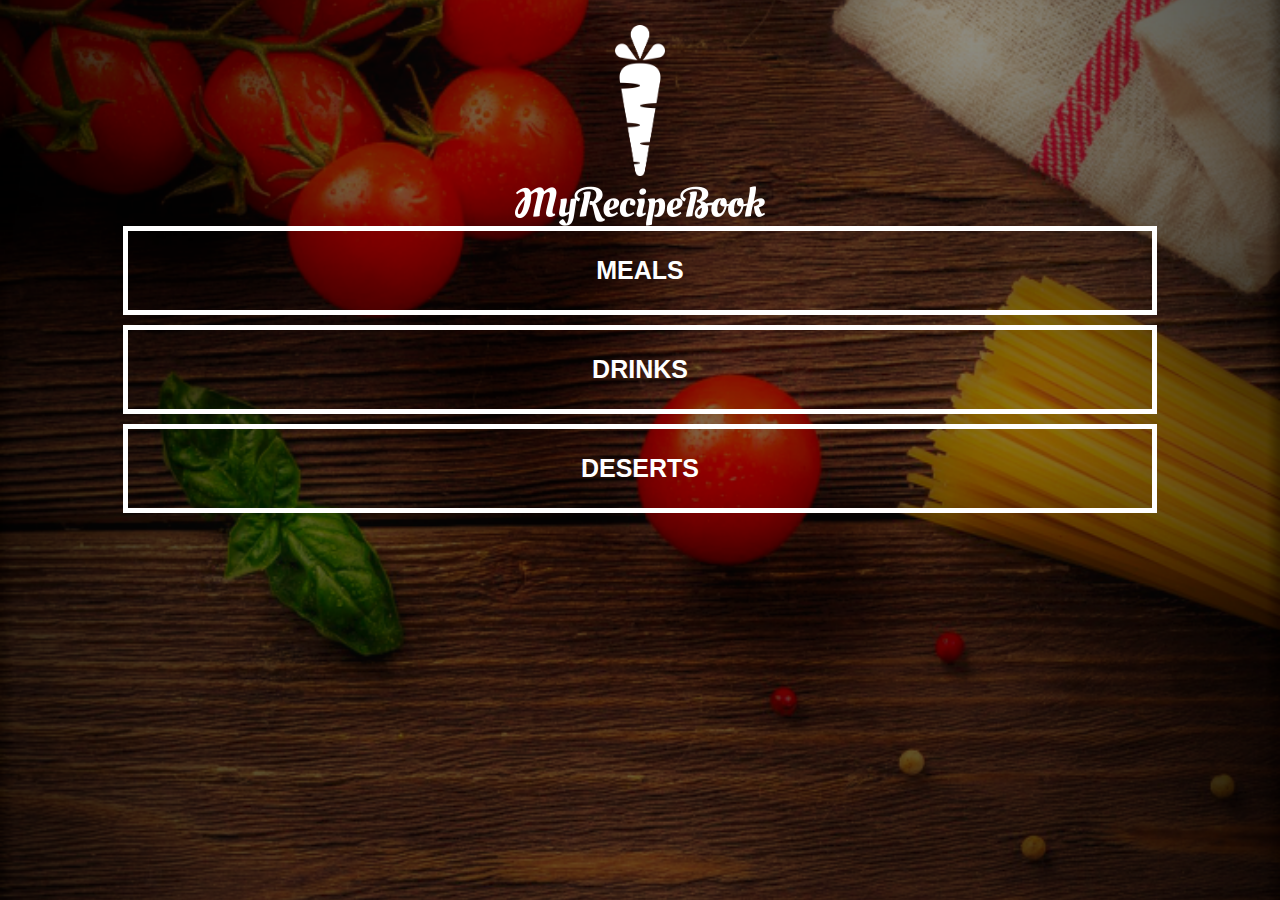
<file: index.html>
<!DOCTYPE html>
    <html>
        <head>
            <title>My Recipe Book</title>
            <link rel="stylesheet" href="style.css">
        </head>
        <body class="body-home">
                <div id="home">

                    <img src="images/logo-img.png" id="home-logo-img">
                    <img src="images/logo-text.png" id="home-logo-text">
                    <div class="home-menu">
                        <a href="meals.html" class="home-menu-item">
                            <p>Meals</p>
                        </a>
                        <a href="drinks.html" class="home-menu-item">
                            <p>Drinks</p>
                        </a>
                        <a href="deserts.html" class="home-menu-item">
                            <p>Deserts</p>
                        </a>
                    </div>
               
        </body>
    </html>
</file>
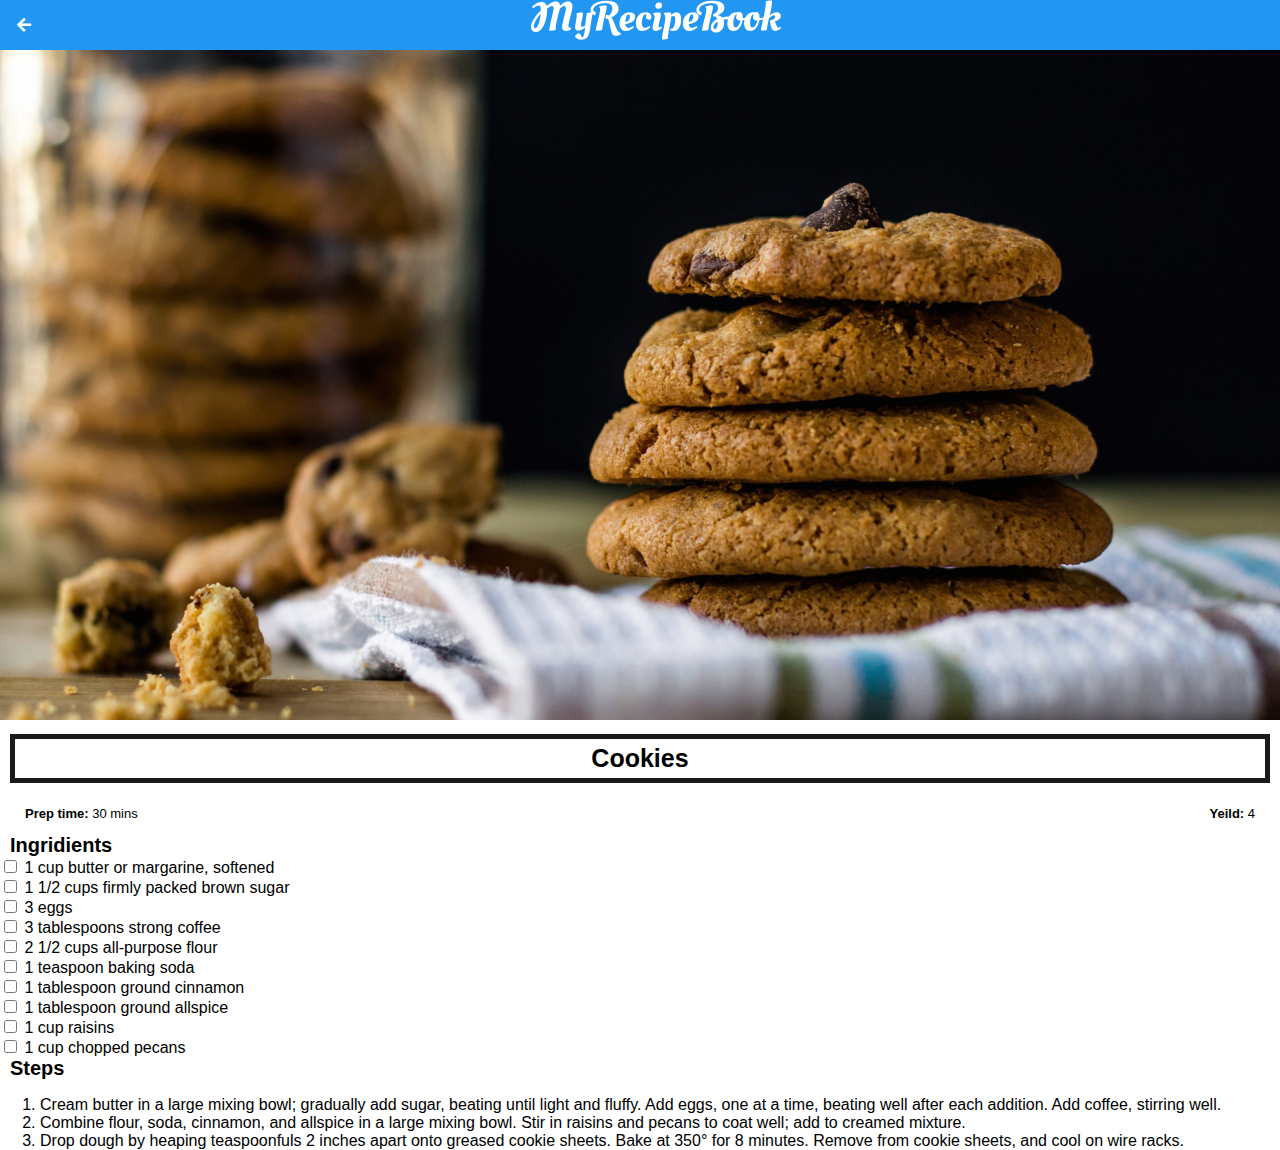
<file: cookies.html>
<!DOCTYPE html>
    <html>
        <head>
            <title>My Recipe Book| Meals|Grilled cheese</title>
            <link rel="stylesheet" href="style.css">
            <link rel="stylesheet" href="fontAwesome/css/all.css">
        </head>
        <body class="body-recieps">
                <div class="header">
                    <a href="meals.html">
                        <i class="fas fa-arrow-left"></i>

                        <img src="images/logo-text.png">
                    </a>
                </div>
                <div id="Recipe">
                    <div class="recipe-details">
                        <img src="images/cookies.png">

                        <h1>Cookies</h1>
                        <div class="recipe-details-info">
                            <p><b>Prep time:</b> 30 mins</p>
                            <p style="float:right"><b>Yeild:</b> 4 </p>
                        </div>
                        <div class="recipe-details-ingredients">
                            
                            <h2>Ingridients</h2>

                            <input id="check-01" type="checkbox">
                            <label for="check-01">1 cup butter or margarine, softened</label>
                            <br>
                            <input id="check-02" type="checkbox">
                            <label for="check-02">1 1/2 cups firmly packed brown sugar</label>
                            <br>
                            <input id="check-03" type="checkbox">
                            <label for="check-03">3 eggs</label>
                            <br>
                            <input id="check-04" type="checkbox">
                            <label for="check-04">3 tablespoons strong coffee</label>
                            <br>
                            <input id="check-05" type="checkbox">
                            <label for="check-05">2 1/2 cups all-purpose flour</label>
                            <br>
                            <input id="check-06" type="checkbox">
                            <label for="check-06">1 teaspoon baking soda</label>
                            <br>
                            <input id="check-07" type="checkbox">
                            <label for="check-07">1 tablespoon ground cinnamon</label>
                            <br>
                            <input id="check-08" type="checkbox">
                            <label for="check-08">1 tablespoon ground allspice</label>
                            <br>
                            <input id="check-09" type="checkbox">
                            <label for="check-09">1 cup raisins</label>
                            <br>
                            <input id="check-10" type="checkbox">
                            <label for="check-10">1 cup chopped pecans</label>
                            <br>

                        </div>

                        
                        <div class="recipe-details-ingredients">

                            <h2>Steps</h2>

                            <ol>
                                <li>Cream butter in a large mixing bowl; gradually add sugar, beating until light and fluffy. Add eggs, one at a time, beating well after each addition. Add coffee, stirring well.</li>
                                <li>Combine flour, soda, cinnamon, and allspice in a large mixing bowl. Stir in raisins and pecans to coat well; add to creamed mixture.</li>
                                <li>Drop dough by heaping teaspoonfuls 2 inches apart onto greased cookie sheets. Bake at 350° for 8 minutes. Remove from cookie sheets, and cool on wire racks.</li>
                            </ol>
                        </div>
                    </div>
                
                </div>
               
        </body>
    </html>
</file>
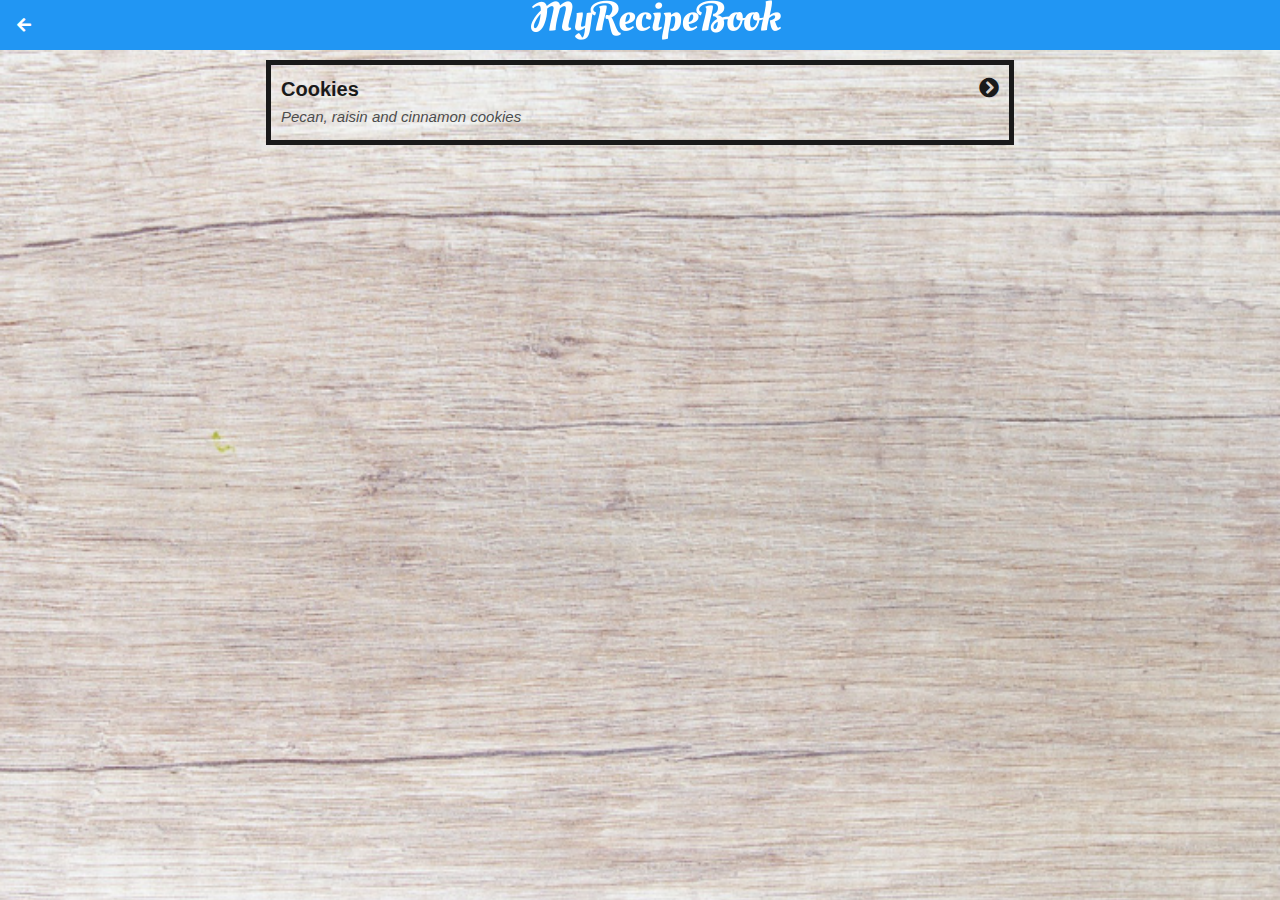
<file: deserts.html>
<!DOCTYPE html>
    <html>
        <head>
            <title>My Recipe Book| Meals</title>
            <link rel="stylesheet" href="style.css">
            <link rel="stylesheet" href="fontAwesome/css/all.css">
        </head>
        <body class="body-meals">
                <div class="header">
                    <a href="index.html">
                        <i class="fas fa-arrow-left"></i>

                        <img src="images/logo-text.png">
                    </a>
                </div>
                <div id="meals">
                    <div class="meals-list">

                        <a href="cookies.html">
                            <div class="meals-list-item">
                                <h1>Cookies<i class="fas fa-chevron-circle-right"></i></h1>

                                <p>Pecan, raisin and cinnamon cookies</p>
                            </div>
                        </a>
                    </div>
                
                </div>
               
        </body>
    </html>
</file>
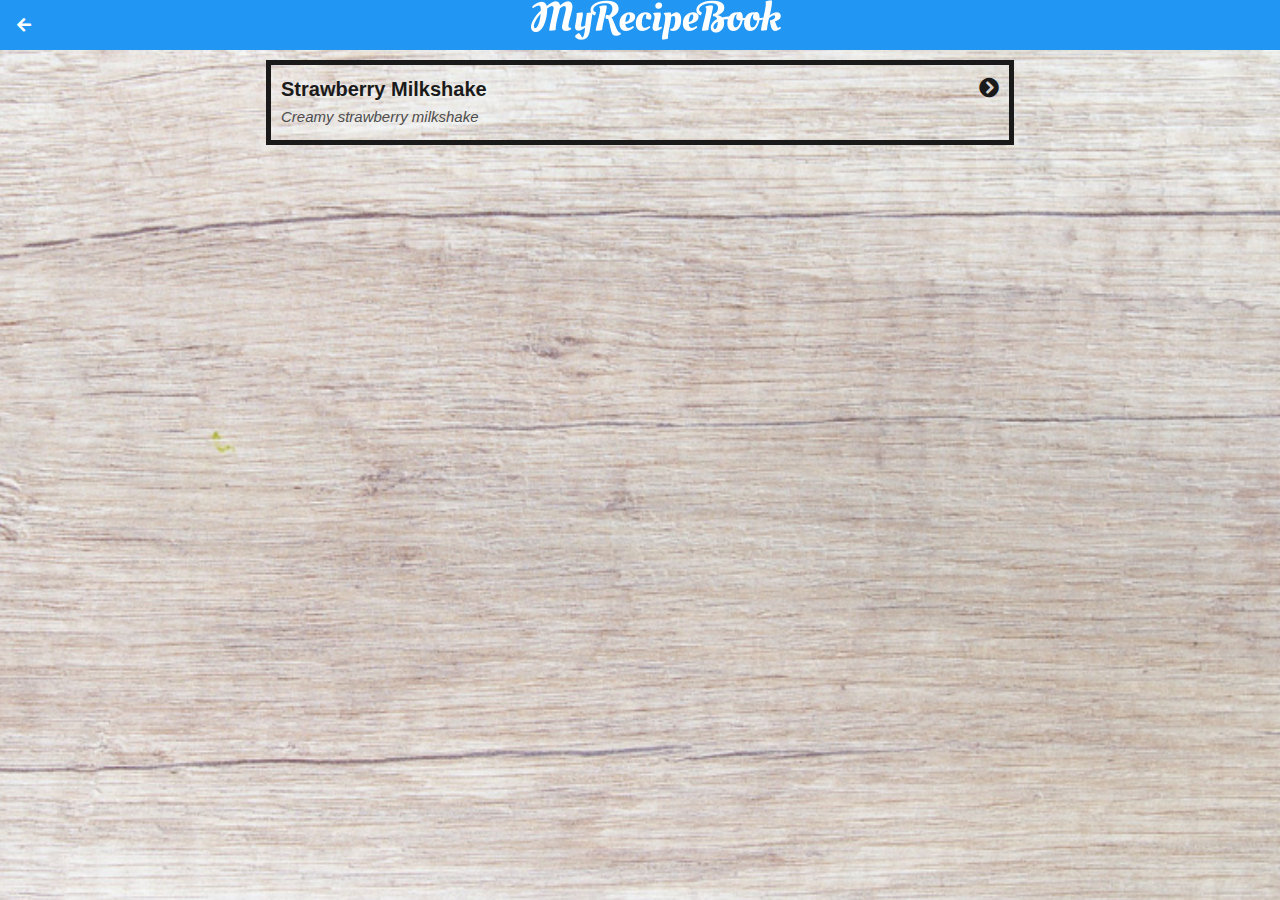
<file: drinks.html>
<!DOCTYPE html>
    <html>
        <head>
            <title>My Recipe Book| Meals</title>
            <link rel="stylesheet" href="style.css">
            <link rel="stylesheet" href="fontAwesome/css/all.css">
        </head>
        <body class="body-meals">
                <div class="header">
                    <a href="index.html">
                        <i class="fas fa-arrow-left"></i>

                        <img src="images/logo-text.png">
                    </a>
                </div>
                <div id="meals">
                    <div class="meals-list">

                        <a href="strawberrymilkshake.html">
                            <div class="meals-list-item">
                                <h1>Strawberry Milkshake<i class="fas fa-chevron-circle-right"></i></h1>

                                <p>Creamy strawberry milkshake</p>
                            </div>
                        </a>
                    </div>
                
                </div>
               
        </body>
    </html>
</file>
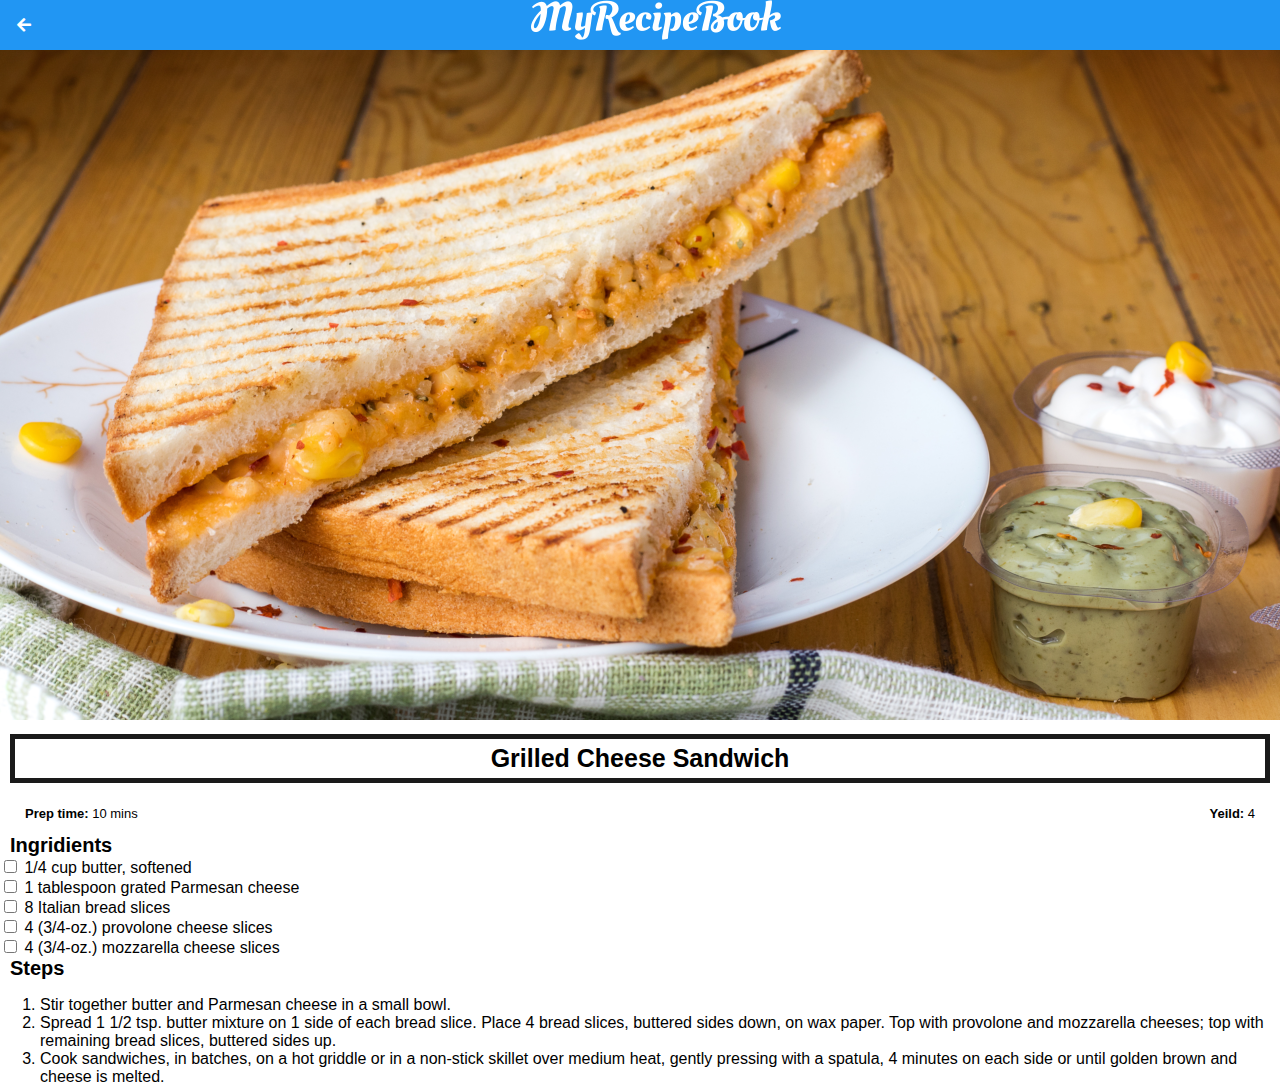
<file: grilledcheese.html>
<!DOCTYPE html>
    <html>
        <head>
            <title>My Recipe Book| Meals|Grilled cheese</title>
            <link rel="stylesheet" href="style.css">
            <link rel="stylesheet" href="fontAwesome/css/all.css">
        </head>
        <body class="body-recieps">
                <div class="header">
                    <a href="meals.html">
                        <i class="fas fa-arrow-left"></i>

                        <img src="images/logo-text.png">
                    </a>
                </div>
                <div id="Recipe">
                    <div class="recipe-details">
                        <img src="images/grilledCheese.png">

                        <h1>Grilled Cheese Sandwich</h1>
                        <div class="recipe-details-info">
                            <p><b>Prep time:</b> 10 mins</p>
                            <p style="float:right"><b>Yeild:</b> 4 </p>
                        </div>

                        <div class="recipe-details-ingredients">
                            
                            <h2>Ingridients</h2>

                            <input id="check-01" type="checkbox">
                            <label for="check-01">1/4 cup butter, softened</label>
                            <br>
                            <input id="check-02" type="checkbox">
                            <label for="check-02">1 tablespoon grated Parmesan cheese</label>
                            <br>
                            <input id="check-03" type="checkbox">
                            <label for="check-03">8 Italian bread slices</label>
                            <br>
                            <input id="check-04" type="checkbox">
                            <label for="check-04">4 (3/4-oz.) provolone cheese slices</label>
                            <br>
                            <input id="check-05" type="checkbox">
                            <label for="check-05">4 (3/4-oz.) mozzarella cheese slices</label>
                            <br>
                        </div>

                        
                        <div class="recipe-details-ingredients">

                            <h2>Steps</h2>

                            <ol>
                                <li>Stir together butter and Parmesan cheese in a small bowl.</li>
                                <li>Spread 1 1/2 tsp. butter mixture on 1 side of each bread slice. Place 4 bread slices, buttered sides down, on wax paper. Top with provolone and mozzarella cheeses; top with remaining bread slices, buttered sides up.</li>
                                <li>Cook sandwiches, in batches, on a hot griddle or in a non-stick skillet over medium heat, gently pressing with a spatula, 4 minutes on each side or until golden brown and cheese is melted.</li>
                            </ol>
                        </div>
                    </div>
                
                </div>
               
        </body>
    </html>
</file>
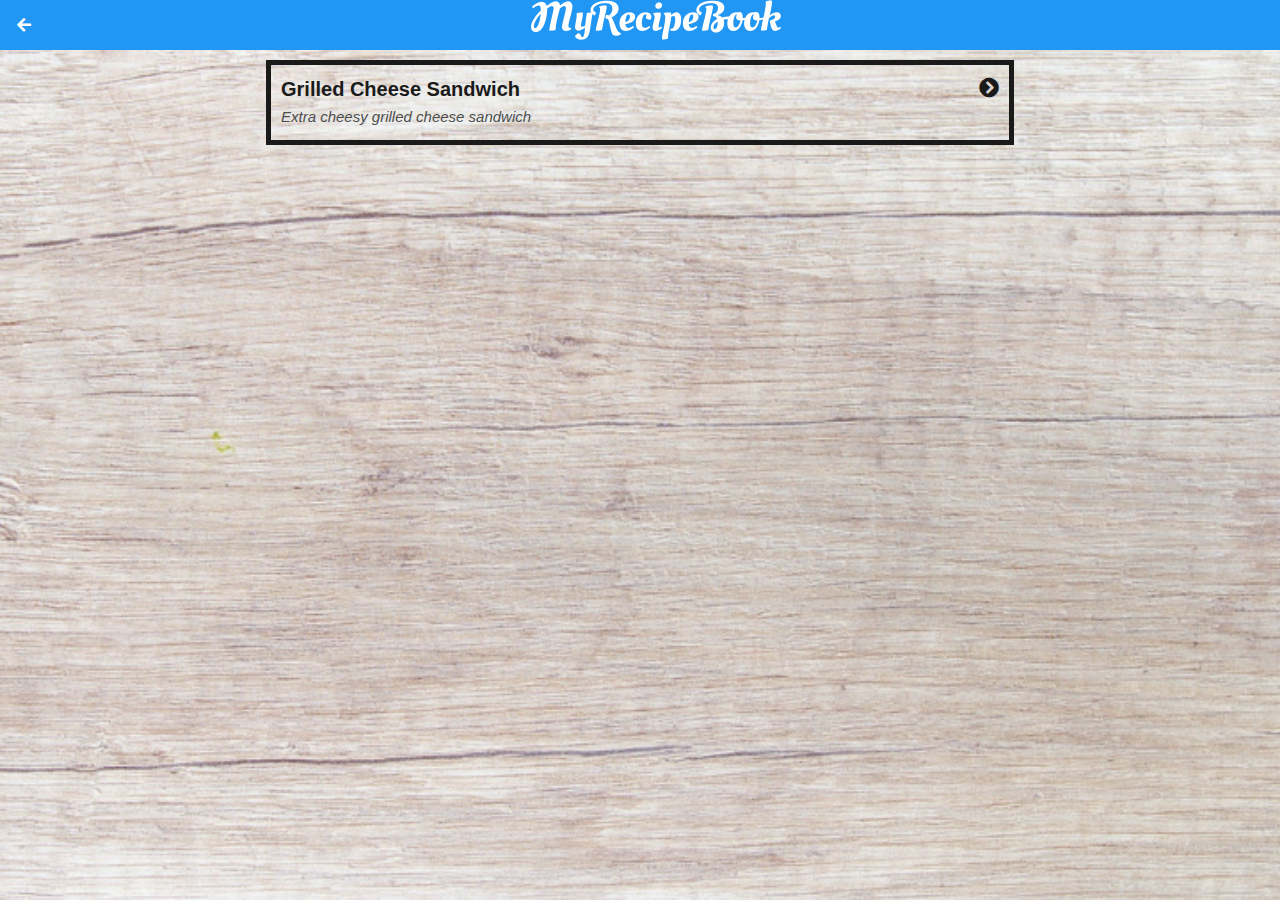
<file: meals.html>
<!DOCTYPE html>
    <html>
        <head>
            <title>My Recipe Book| Meals</title>
            <link rel="stylesheet" href="style.css">
            <link rel="stylesheet" href="fontAwesome/css/all.css">
        </head>
        <body class="body-meals">
                <div class="header">
                    <a href="index.html">
                        <i class="fas fa-arrow-left"></i>

                        <img src="images/logo-text.png">
                    </a>
                </div>
                <div id="meals">
                    <div class="meals-list">

                        <a href="grilledcheese.html">
                            <div class="meals-list-item">
                                <h1>Grilled Cheese Sandwich<i class="fas fa-chevron-circle-right"></i></h1>

                                <p>Extra cheesy grilled cheese sandwich</p>
                            </div>
                        </a>
                    </div>
                
                </div>
               
        </body>
    </html>
</file>
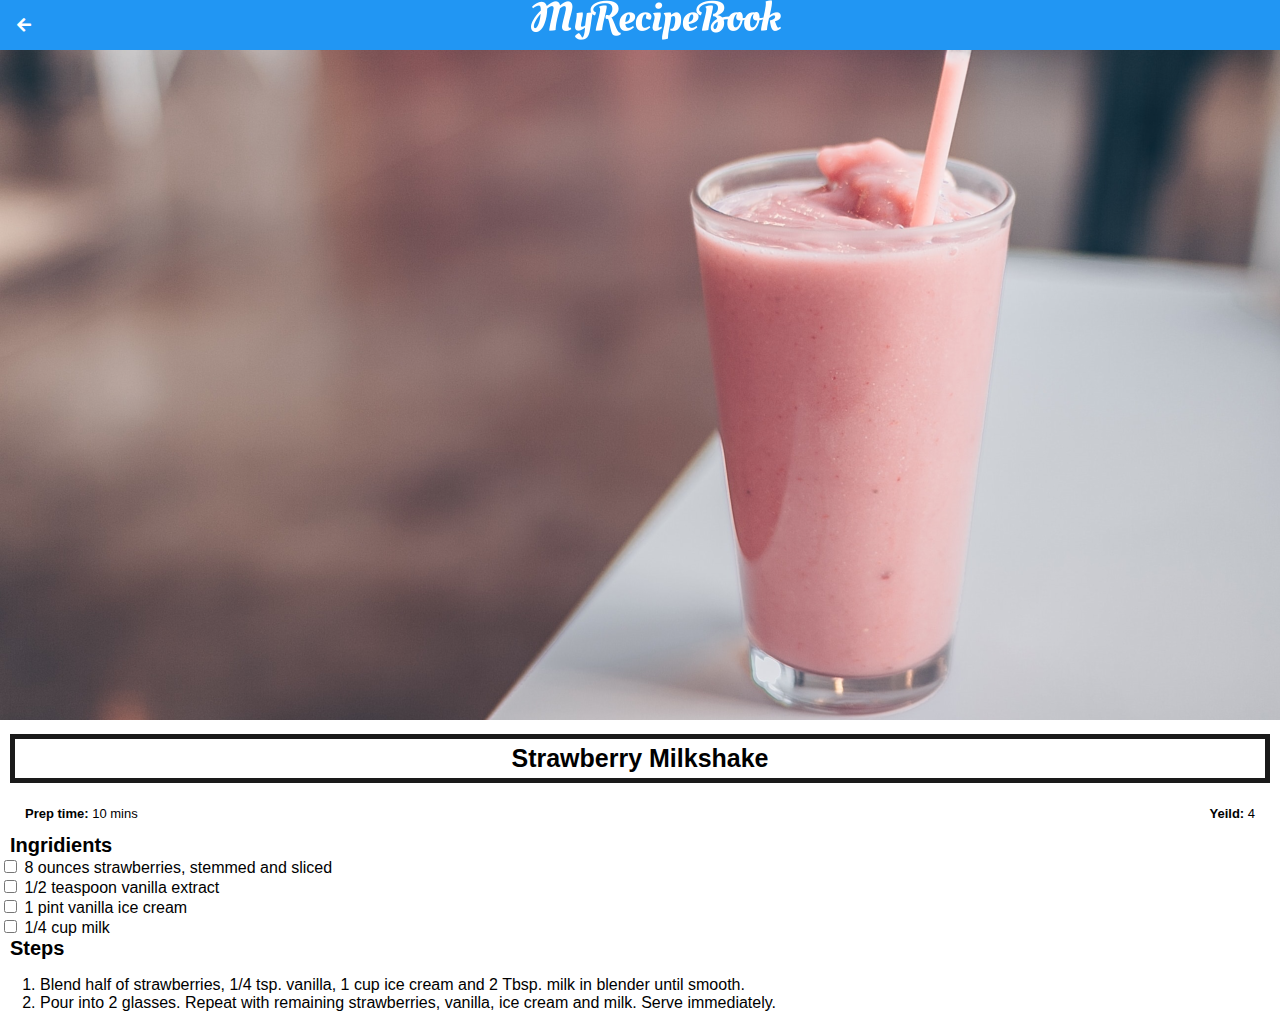
<file: strawberrymilkshake.html>
<!DOCTYPE html>
    <html>
        <head>
            <title>My Recipe Book| Meals|Grilled cheese</title>
            <link rel="stylesheet" href="style.css">
            <link rel="stylesheet" href="fontAwesome/css/all.css">
        </head>
        <body class="body-recieps">
                <div class="header">
                    <a href="meals.html">
                        <i class="fas fa-arrow-left"></i>

                        <img src="images/logo-text.png">
                    </a>
                </div>
                <div id="Recipe">
                    <div class="recipe-details">
                        <img src="images/strawberryMilkshake.png">

                        <h1>Strawberry Milkshake</h1>
                        <div class="recipe-details-info">
                            <p><b>Prep time:</b> 10 mins</p>
                            <p style="float:right"><b>Yeild:</b> 4 </p>
                        </div>
                        <div class="recipe-details-ingredients">
                            
                            <h2>Ingridients</h2>

                            <input id="check-01" type="checkbox">
                            <label for="check-01">8 ounces strawberries, stemmed and sliced</label>
                            <br>
                            <input id="check-02" type="checkbox">
                            <label for="check-02">1/2 teaspoon vanilla extract</label>
                            <br>
                            <input id="check-03" type="checkbox">
                            <label for="check-03">1 pint vanilla ice cream</label>
                            <br>
                            <input id="check-04" type="checkbox">
                            <label for="check-04">1/4 cup milk</label>
                            <br>
                            
                        </div>

                        
                        <div class="recipe-details-ingredients">

                            <h2>Steps</h2>

                            <ol>
                                <li>Blend half of strawberries, 1/4 tsp. vanilla, 1 cup ice cream and 2 Tbsp. milk in blender until smooth.</li>
                                <li>Pour into 2 glasses. Repeat with remaining strawberries, vanilla, ice cream and milk. Serve immediately.</li>
                            </ol>
                        </div>
                    </div>
                
                </div>
               
        </body>
    </html>
</file>
<file: style.css>
html{
    height: 100%;
}

body{
    font-family: sans-serif;

    margin: 0;
    padding: 0;

    height: 100%;
}

.body-home{
    background-image: url('images/background-01-port.png');
    background-position: center;
    background-attachment: fixed;
    background-repeat: no-repeat;
    background-size: cover;
}

.body-meals{
    background-image: url('images/background-02-port.png');
    background-position: center;
    background-attachment: fixed;
    background-repeat: no-repeat;
    background-size: cover;
}

/*==============Header============*/

.header{
    background-color: #2196f3;

    width: 100%;
    height: 50px;
    top: 0;

    position: fixed;
    overflow: hidden;

    text-align: center;
}

.header i{
    float: left;
    padding: 17px 0px 0px 17px;
    color: #ffffff;
}

.headerimg{
    width: 150px;
    padding-top: 14px;
    padding-right: 25px;
}

/*==============HOME PAGE============*/
#home-logo-img{
    width:50px;
    display: block;
    margin: auto;
    padding: 25px 10px 10px 10px;
}
#home-logo-text {
    width: auto;
    display: block;
    margin: auto;
}

 
/*=======home page menu=========*/

.home-menu-item {

    text-decoration:none;
    text-transform: uppercase;

    color:#ffffff;
    font-size: 25px;
    font-weight:bold;
    text-align: center;
    border: 5px solid #ffffff;

    display: block;
    margin:auto;
    margin-bottom: 10px;
    width: 80%;

}
/*==============meals PAGE============*/

#meals{
    padding-top: 50px;
}
/*=========meals page menu============*/

.meals-list a{
    text-decoration: none;
}

.meals-list-item {
    border: 5px solid #1a1a1a;
    margin: 10px;
}

.meals-list-item h1{
    font-weight: bold;
    font-size: 20px;
    color: #1a1a1a;
    padding-left: 10px;
}

.meals-list-item i{
    float: right;
    color: #1a1a1a;
    padding-right: 10px;
}

.meals-list-item p{
    font-size: 15px;
    font-style: italic;
    color: #4d4d4d;
    margin-top: -7px;
    padding-left: 10px;
}
/*=========RECIPE PAGE============*/

#recipe{
    padding-top: 50px;
}
/*=========recipe details============*/

.recipe-details img{
    width: 100%;
}

.recipe-details h1{
    font-size: 25px;
    text-align: center;
    border: 5px solid #1a1a1a;
    margin: 10px;
    padding: 5px;
}

.recipe-details h2{
    font-size: 20px;
    text-align: left;
    margin: 0;
    margin-left: 10px;
}

.recipe-details-ingridients label{
    line-height: 25px;
    margin-left: 10px;
}

.recipe-details-info{
    margin-left: 25px;
    margin-right: 25px;
}

.recipe-details-info p{
    font-size: 13px;
    display: inline-block;
}

.recipe-details-steps ol{
    padding-left: 20px;
}

/*=========recipe details============*/

@media only screen and (min-width: 600px) {
    #meals {
        width: 80%;
        margin:auto;
    }
    #recipe {
    width: 80px;
    margin: auto;
}
@media only screen and (min-width: 1000px){
    #meals {
        width: 60%;
        margin:auto;
    }
    #recipe {
    width: 60%;
    margin: auto;
} 
}
@media only screen and (min-width: 1500px){
    #meals {
        width: 40%;
        margin:auto;
    }
    #recipe {
    width: 40%;
    margin: auto;
}
}
}
@media only screen and (min-width:720){
    .body-home{
        background-image: url('images/background-01-land.png');
    }
    .body-meals{
        background-image: url('images/background-02-land.png')
    }
}
</file>
